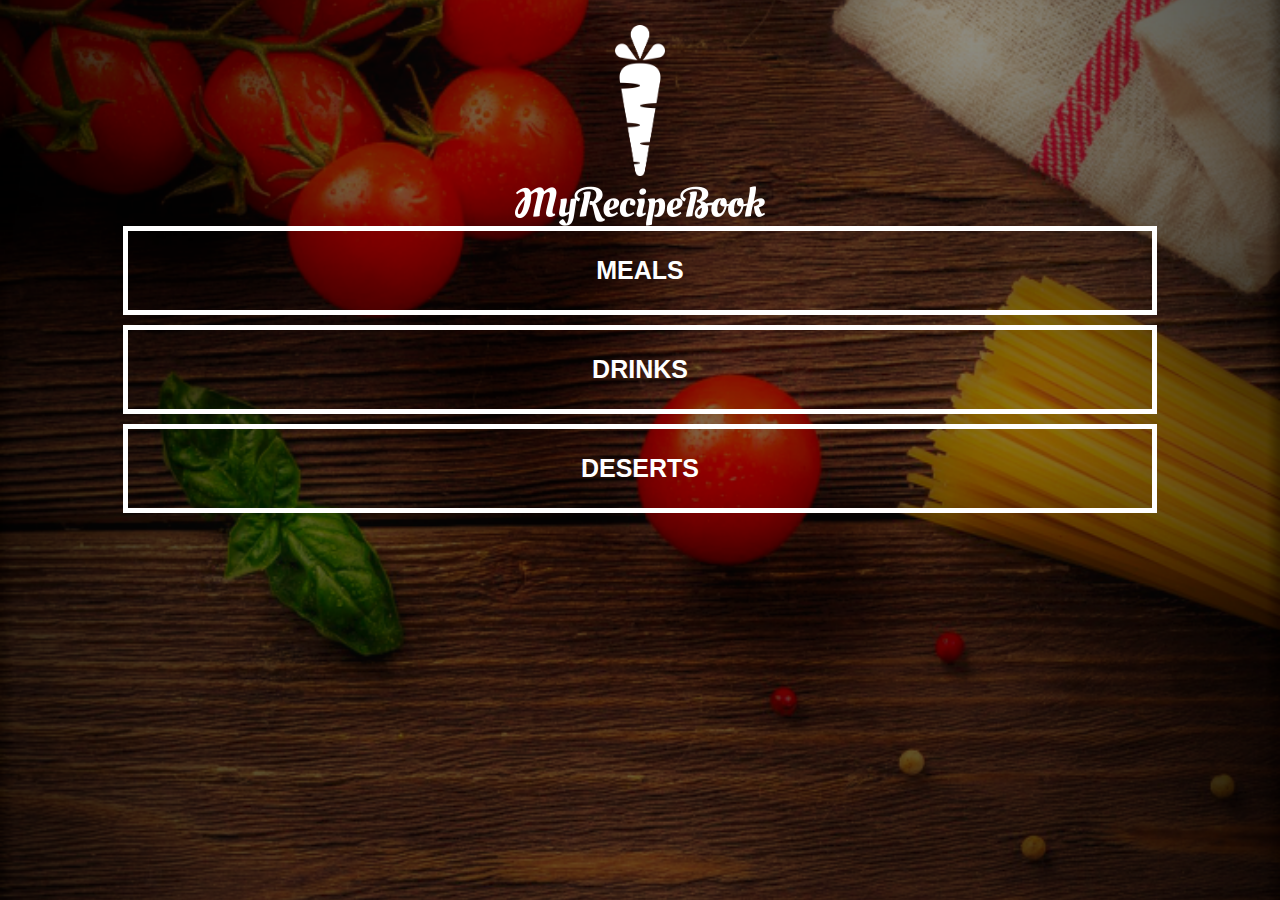
<file: index.html>
<!DOCTYPE html>
    <html>
        <head>
            <title>My Recipe Book</title>
            <link rel="stylesheet" href="style.css">
        </head>
        <body class="body-home">
                <div id="home">

                    <img src="images/logo-img.png" id="home-logo-img">
                    <img src="images/logo-text.png" id="home-logo-text">
                    <div class="home-menu">
                        <a href="meals.html" class="home-menu-item">
                            <p>Meals</p>
                        </a>
                        <a href="drinks.html" class="home-menu-item">
                            <p>Drinks</p>
                        </a>
                        <a href="deserts.html" class="home-menu-item">
                            <p>Deserts</p>
                        </a>
                    </div>
               
        </body>
    </html>
</file>
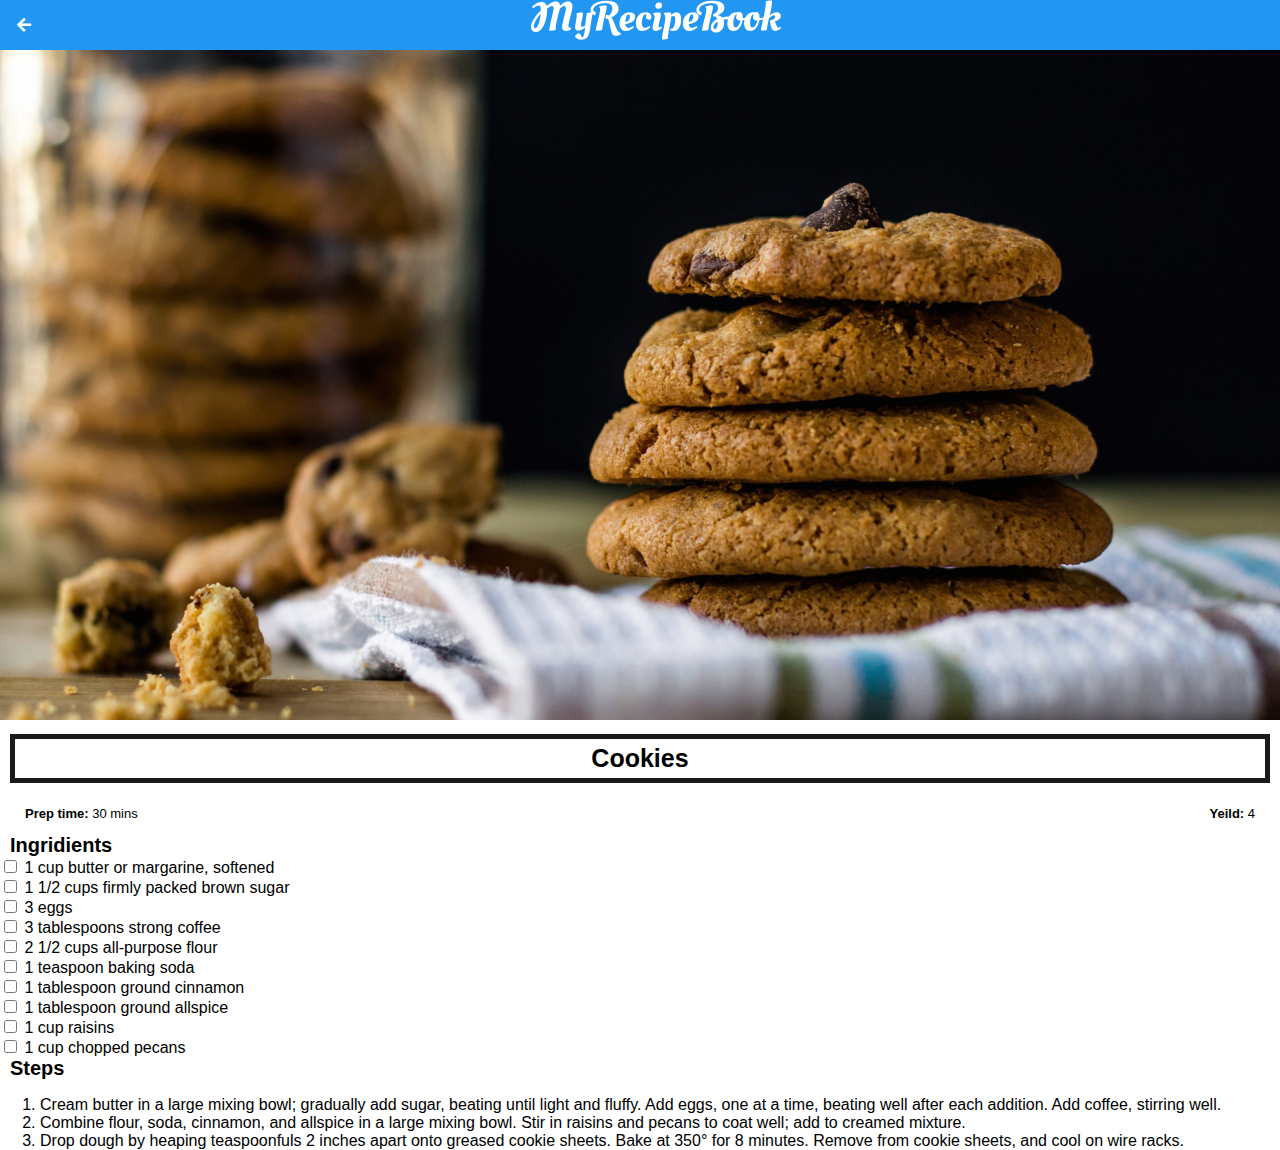
<file: cookies.html>
<!DOCTYPE html>
    <html>
        <head>
            <title>My Recipe Book| Meals|Grilled cheese</title>
            <link rel="stylesheet" href="style.css">
            <link rel="stylesheet" href="fontAwesome/css/all.css">
        </head>
        <body class="body-recieps">
                <div class="header">
                    <a href="meals.html">
                        <i class="fas fa-arrow-left"></i>

                        <img src="images/logo-text.png">
                    </a>
                </div>
                <div id="Recipe">
                    <div class="recipe-details">
                        <img src="images/cookies.png">

                        <h1>Cookies</h1>
                        <div class="recipe-details-info">
                            <p><b>Prep time:</b> 30 mins</p>
                            <p style="float:right"><b>Yeild:</b> 4 </p>
                        </div>
                        <div class="recipe-details-ingredients">
                            
                            <h2>Ingridients</h2>

                            <input id="check-01" type="checkbox">
                            <label for="check-01">1 cup butter or margarine, softened</label>
                            <br>
                            <input id="check-02" type="checkbox">
                            <label for="check-02">1 1/2 cups firmly packed brown sugar</label>
                            <br>
                            <input id="check-03" type="checkbox">
                            <label for="check-03">3 eggs</label>
                            <br>
                            <input id="check-04" type="checkbox">
                            <label for="check-04">3 tablespoons strong coffee</label>
                            <br>
                            <input id="check-05" type="checkbox">
                            <label for="check-05">2 1/2 cups all-purpose flour</label>
                            <br>
                            <input id="check-06" type="checkbox">
                            <label for="check-06">1 teaspoon baking soda</label>
                            <br>
                            <input id="check-07" type="checkbox">
                            <label for="check-07">1 tablespoon ground cinnamon</label>
                            <br>
                            <input id="check-08" type="checkbox">
                            <label for="check-08">1 tablespoon ground allspice</label>
                            <br>
                            <input id="check-09" type="checkbox">
                            <label for="check-09">1 cup raisins</label>
                            <br>
                            <input id="check-10" type="checkbox">
                            <label for="check-10">1 cup chopped pecans</label>
                            <br>

                        </div>

                        
                        <div class="recipe-details-ingredients">

                            <h2>Steps</h2>

                            <ol>
                                <li>Cream butter in a large mixing bowl; gradually add sugar, beating until light and fluffy. Add eggs, one at a time, beating well after each addition. Add coffee, stirring well.</li>
                                <li>Combine flour, soda, cinnamon, and allspice in a large mixing bowl. Stir in raisins and pecans to coat well; add to creamed mixture.</li>
                                <li>Drop dough by heaping teaspoonfuls 2 inches apart onto greased cookie sheets. Bake at 350° for 8 minutes. Remove from cookie sheets, and cool on wire racks.</li>
                            </ol>
                        </div>
                    </div>
                
                </div>
               
        </body>
    </html>
</file>
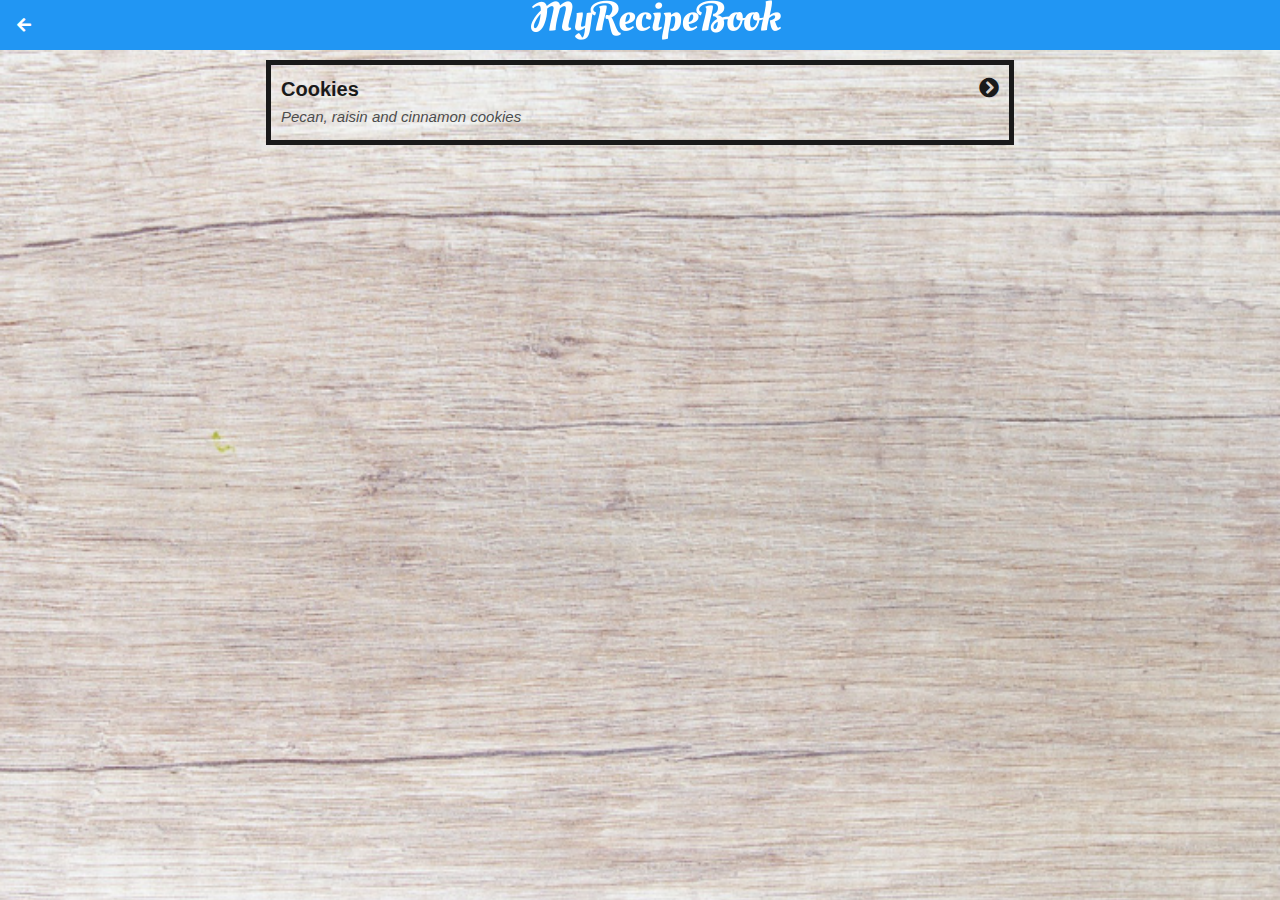
<file: deserts.html>
<!DOCTYPE html>
    <html>
        <head>
            <title>My Recipe Book| Meals</title>
            <link rel="stylesheet" href="style.css">
            <link rel="stylesheet" href="fontAwesome/css/all.css">
        </head>
        <body class="body-meals">
                <div class="header">
                    <a href="index.html">
                        <i class="fas fa-arrow-left"></i>

                        <img src="images/logo-text.png">
                    </a>
                </div>
                <div id="meals">
                    <div class="meals-list">

                        <a href="cookies.html">
                            <div class="meals-list-item">
                                <h1>Cookies<i class="fas fa-chevron-circle-right"></i></h1>

                                <p>Pecan, raisin and cinnamon cookies</p>
                            </div>
                        </a>
                    </div>
                
                </div>
               
        </body>
    </html>
</file>
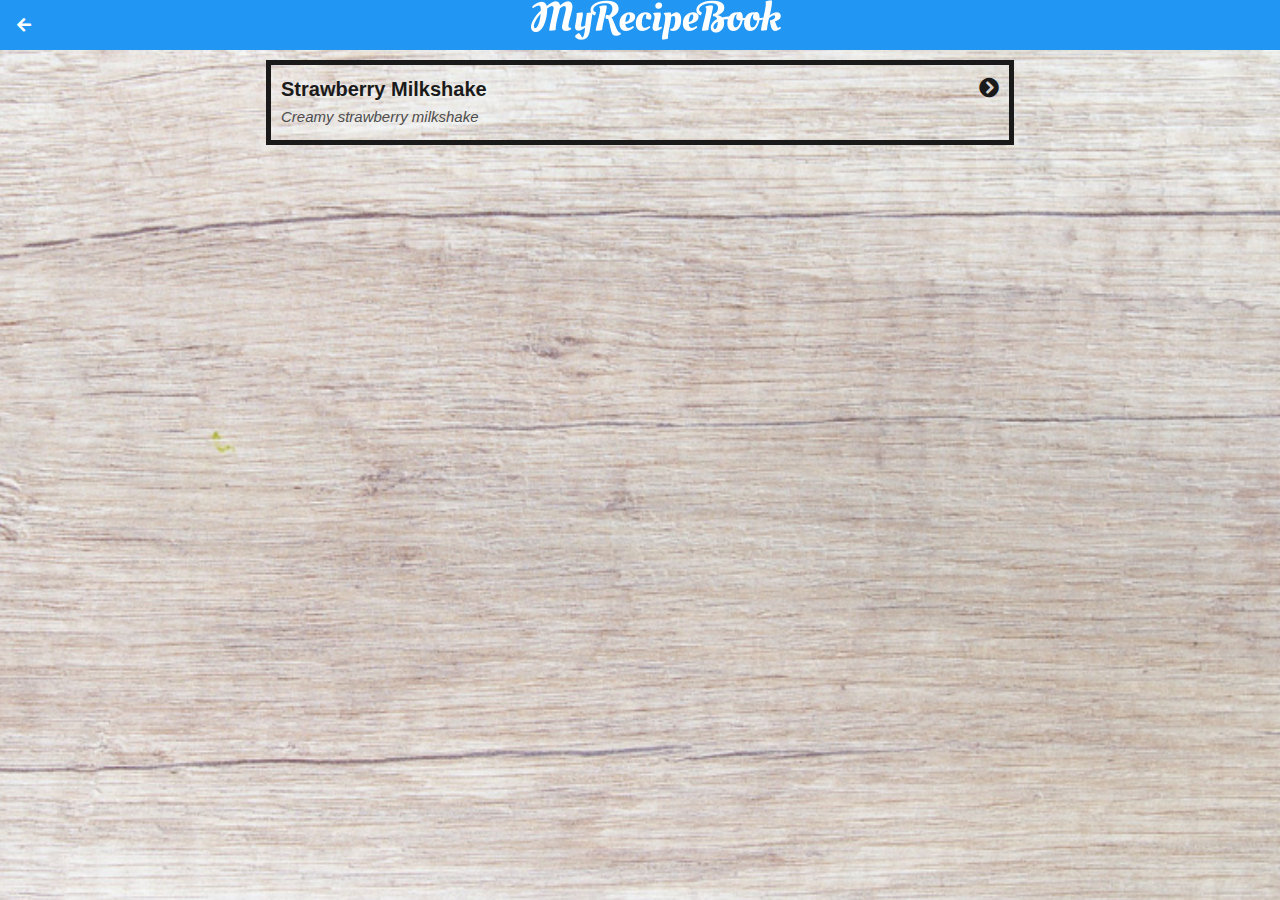
<file: drinks.html>
<!DOCTYPE html>
    <html>
        <head>
            <title>My Recipe Book| Meals</title>
            <link rel="stylesheet" href="style.css">
            <link rel="stylesheet" href="fontAwesome/css/all.css">
        </head>
        <body class="body-meals">
                <div class="header">
                    <a href="index.html">
                        <i class="fas fa-arrow-left"></i>

                        <img src="images/logo-text.png">
                    </a>
                </div>
                <div id="meals">
                    <div class="meals-list">

                        <a href="strawberrymilkshake.html">
                            <div class="meals-list-item">
                                <h1>Strawberry Milkshake<i class="fas fa-chevron-circle-right"></i></h1>

                                <p>Creamy strawberry milkshake</p>
                            </div>
                        </a>
                    </div>
                
                </div>
               
        </body>
    </html>
</file>
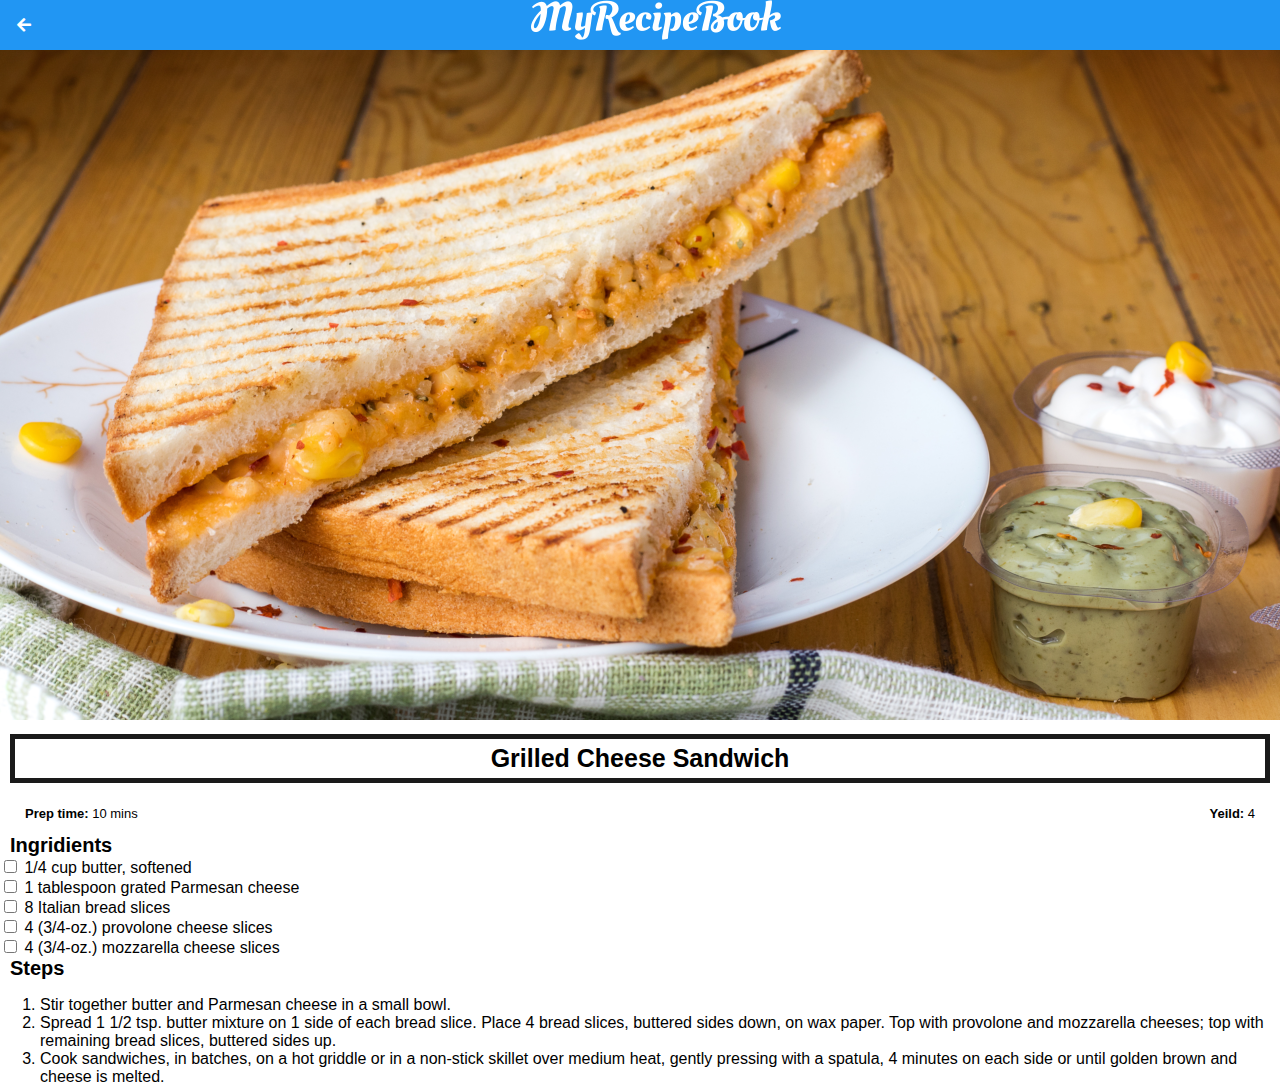
<file: grilledcheese.html>
<!DOCTYPE html>
    <html>
        <head>
            <title>My Recipe Book| Meals|Grilled cheese</title>
            <link rel="stylesheet" href="style.css">
            <link rel="stylesheet" href="fontAwesome/css/all.css">
        </head>
        <body class="body-recieps">
                <div class="header">
                    <a href="meals.html">
                        <i class="fas fa-arrow-left"></i>

                        <img src="images/logo-text.png">
                    </a>
                </div>
                <div id="Recipe">
                    <div class="recipe-details">
                        <img src="images/grilledCheese.png">

                        <h1>Grilled Cheese Sandwich</h1>
                        <div class="recipe-details-info">
                            <p><b>Prep time:</b> 10 mins</p>
                            <p style="float:right"><b>Yeild:</b> 4 </p>
                        </div>

                        <div class="recipe-details-ingredients">
                            
                            <h2>Ingridients</h2>

                            <input id="check-01" type="checkbox">
                            <label for="check-01">1/4 cup butter, softened</label>
                            <br>
                            <input id="check-02" type="checkbox">
                            <label for="check-02">1 tablespoon grated Parmesan cheese</label>
                            <br>
                            <input id="check-03" type="checkbox">
                            <label for="check-03">8 Italian bread slices</label>
                            <br>
                            <input id="check-04" type="checkbox">
                            <label for="check-04">4 (3/4-oz.) provolone cheese slices</label>
                            <br>
                            <input id="check-05" type="checkbox">
                            <label for="check-05">4 (3/4-oz.) mozzarella cheese slices</label>
                            <br>
                        </div>

                        
                        <div class="recipe-details-ingredients">

                            <h2>Steps</h2>

                            <ol>
                                <li>Stir together butter and Parmesan cheese in a small bowl.</li>
                                <li>Spread 1 1/2 tsp. butter mixture on 1 side of each bread slice. Place 4 bread slices, buttered sides down, on wax paper. Top with provolone and mozzarella cheeses; top with remaining bread slices, buttered sides up.</li>
                                <li>Cook sandwiches, in batches, on a hot griddle or in a non-stick skillet over medium heat, gently pressing with a spatula, 4 minutes on each side or until golden brown and cheese is melted.</li>
                            </ol>
                        </div>
                    </div>
                
                </div>
               
        </body>
    </html>
</file>
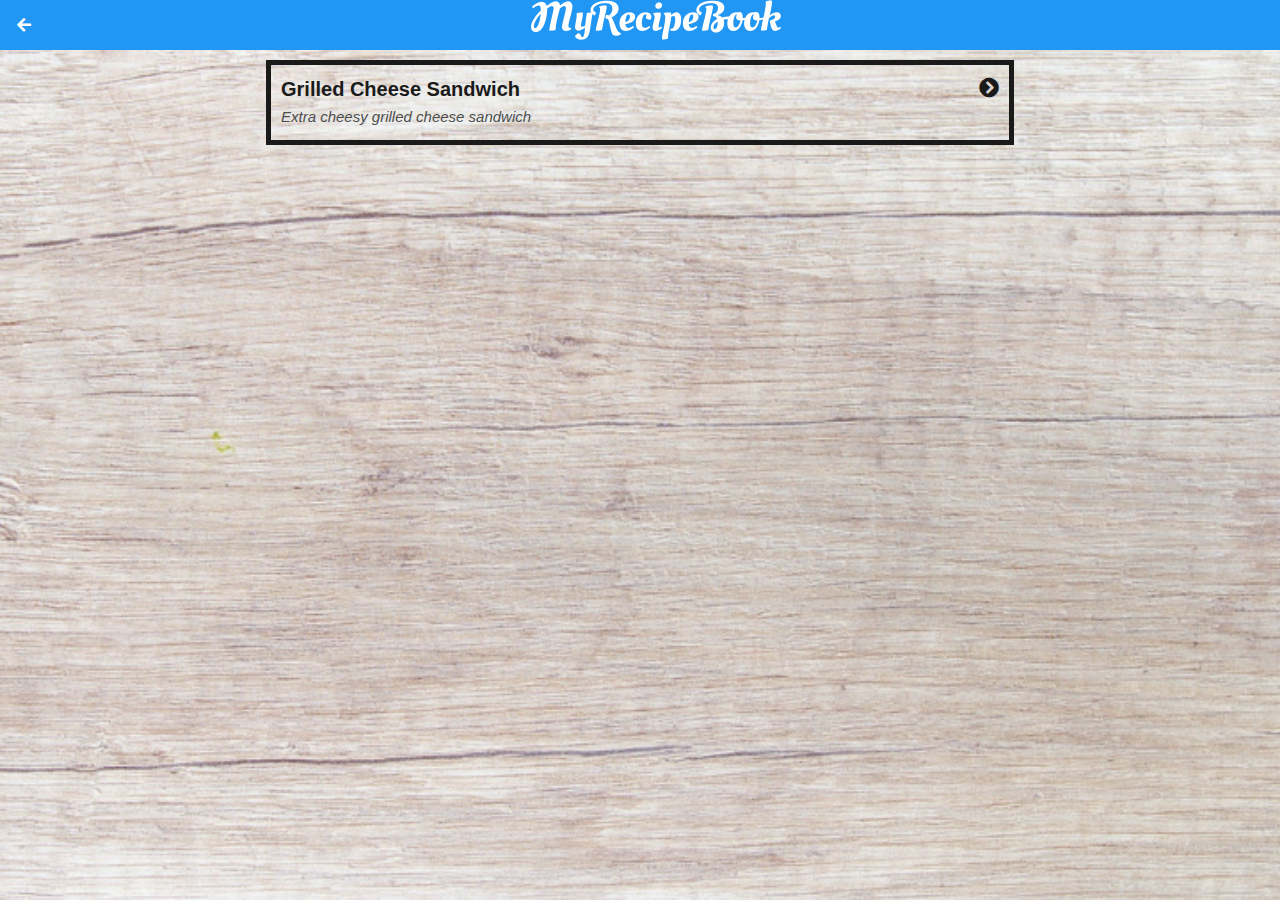
<file: meals.html>
<!DOCTYPE html>
    <html>
        <head>
            <title>My Recipe Book| Meals</title>
            <link rel="stylesheet" href="style.css">
            <link rel="stylesheet" href="fontAwesome/css/all.css">
        </head>
        <body class="body-meals">
                <div class="header">
                    <a href="index.html">
                        <i class="fas fa-arrow-left"></i>

                        <img src="images/logo-text.png">
                    </a>
                </div>
                <div id="meals">
                    <div class="meals-list">

                        <a href="grilledcheese.html">
                            <div class="meals-list-item">
                                <h1>Grilled Cheese Sandwich<i class="fas fa-chevron-circle-right"></i></h1>

                                <p>Extra cheesy grilled cheese sandwich</p>
                            </div>
                        </a>
                    </div>
                
                </div>
               
        </body>
    </html>
</file>
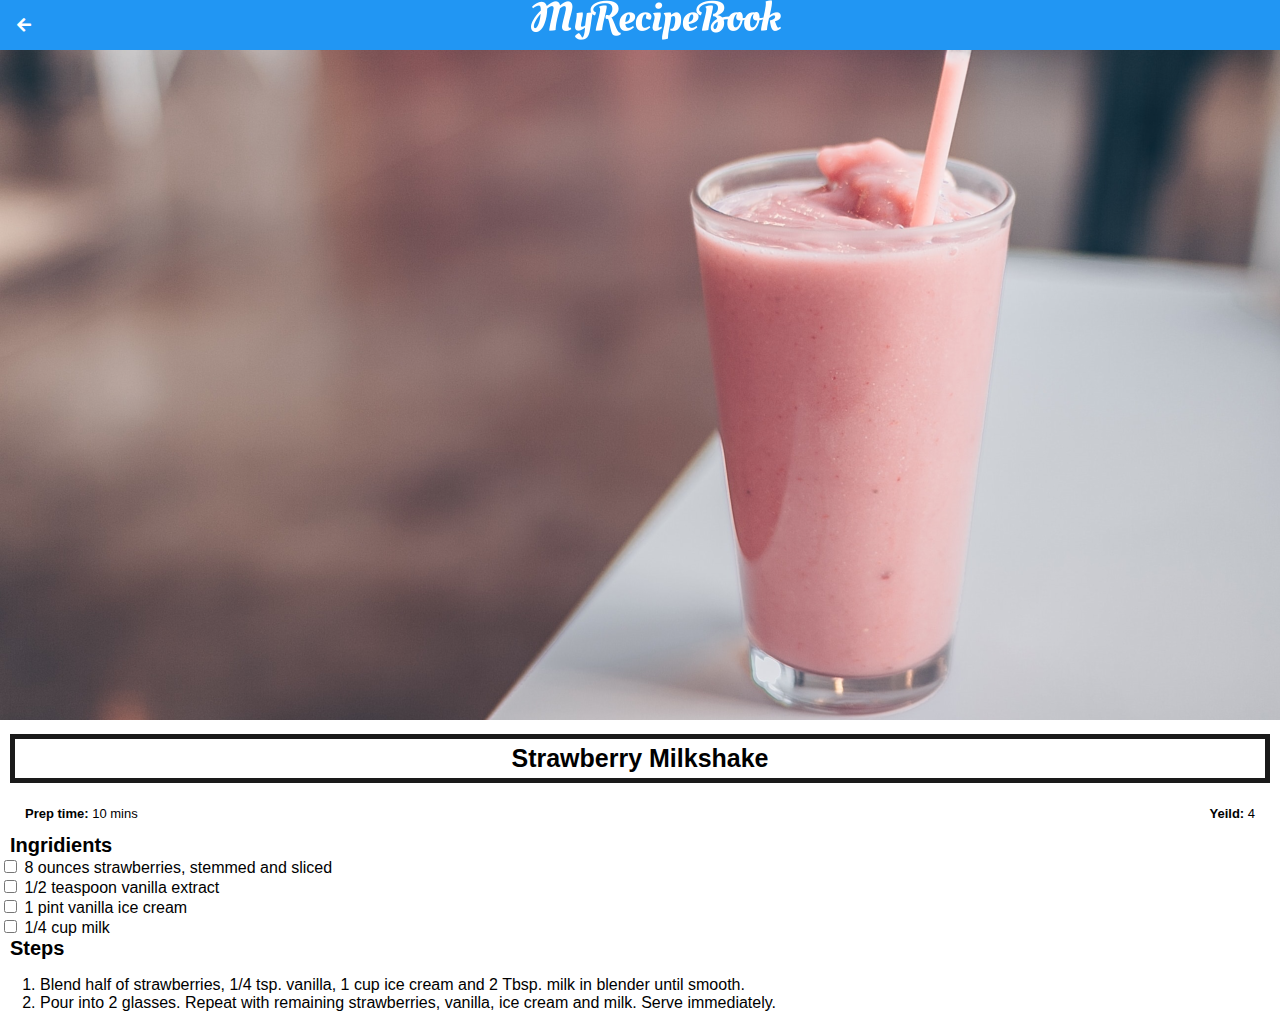
<file: strawberrymilkshake.html>
<!DOCTYPE html>
    <html>
        <head>
            <title>My Recipe Book| Meals|Grilled cheese</title>
            <link rel="stylesheet" href="style.css">
            <link rel="stylesheet" href="fontAwesome/css/all.css">
        </head>
        <body class="body-recieps">
                <div class="header">
                    <a href="meals.html">
                        <i class="fas fa-arrow-left"></i>

                        <img src="images/logo-text.png">
                    </a>
                </div>
                <div id="Recipe">
                    <div class="recipe-details">
                        <img src="images/strawberryMilkshake.png">

                        <h1>Strawberry Milkshake</h1>
                        <div class="recipe-details-info">
                            <p><b>Prep time:</b> 10 mins</p>
                            <p style="float:right"><b>Yeild:</b> 4 </p>
                        </div>
                        <div class="recipe-details-ingredients">
                            
                            <h2>Ingridients</h2>

                            <input id="check-01" type="checkbox">
                            <label for="check-01">8 ounces strawberries, stemmed and sliced</label>
                            <br>
                            <input id="check-02" type="checkbox">
                            <label for="check-02">1/2 teaspoon vanilla extract</label>
                            <br>
                            <input id="check-03" type="checkbox">
                            <label for="check-03">1 pint vanilla ice cream</label>
                            <br>
                            <input id="check-04" type="checkbox">
                            <label for="check-04">1/4 cup milk</label>
                            <br>
                            
                        </div>

                        
                        <div class="recipe-details-ingredients">

                            <h2>Steps</h2>

                            <ol>
                                <li>Blend half of strawberries, 1/4 tsp. vanilla, 1 cup ice cream and 2 Tbsp. milk in blender until smooth.</li>
                                <li>Pour into 2 glasses. Repeat with remaining strawberries, vanilla, ice cream and milk. Serve immediately.</li>
                            </ol>
                        </div>
                    </div>
                
                </div>
               
        </body>
    </html>
</file>
<file: style.css>
html{
    height: 100%;
}

body{
    font-family: sans-serif;

    margin: 0;
    padding: 0;

    height: 100%;
}

.body-home{
    background-image: url('images/background-01-port.png');
    background-position: center;
    background-attachment: fixed;
    background-repeat: no-repeat;
    background-size: cover;
}

.body-meals{
    background-image: url('images/background-02-port.png');
    background-position: center;
    background-attachment: fixed;
    background-repeat: no-repeat;
    background-size: cover;
}

/*==============Header============*/

.header{
    background-color: #2196f3;

    width: 100%;
    height: 50px;
    top: 0;

    position: fixed;
    overflow: hidden;

    text-align: center;
}

.header i{
    float: left;
    padding: 17px 0px 0px 17px;
    color: #ffffff;
}

.headerimg{
    width: 150px;
    padding-top: 14px;
    padding-right: 25px;
}

/*==============HOME PAGE============*/
#home-logo-img{
    width:50px;
    display: block;
    margin: auto;
    padding: 25px 10px 10px 10px;
}
#home-logo-text {
    width: auto;
    display: block;
    margin: auto;
}

 
/*=======home page menu=========*/

.home-menu-item {

    text-decoration:none;
    text-transform: uppercase;

    color:#ffffff;
    font-size: 25px;
    font-weight:bold;
    text-align: center;
    border: 5px solid #ffffff;

    display: block;
    margin:auto;
    margin-bottom: 10px;
    width: 80%;

}
/*==============meals PAGE============*/

#meals{
    padding-top: 50px;
}
/*=========meals page menu============*/

.meals-list a{
    text-decoration: none;
}

.meals-list-item {
    border: 5px solid #1a1a1a;
    margin: 10px;
}

.meals-list-item h1{
    font-weight: bold;
    font-size: 20px;
    color: #1a1a1a;
    padding-left: 10px;
}

.meals-list-item i{
    float: right;
    color: #1a1a1a;
    padding-right: 10px;
}

.meals-list-item p{
    font-size: 15px;
    font-style: italic;
    color: #4d4d4d;
    margin-top: -7px;
    padding-left: 10px;
}
/*=========RECIPE PAGE============*/

#recipe{
    padding-top: 50px;
}
/*=========recipe details============*/

.recipe-details img{
    width: 100%;
}

.recipe-details h1{
    font-size: 25px;
    text-align: center;
    border: 5px solid #1a1a1a;
    margin: 10px;
    padding: 5px;
}

.recipe-details h2{
    font-size: 20px;
    text-align: left;
    margin: 0;
    margin-left: 10px;
}

.recipe-details-ingridients label{
    line-height: 25px;
    margin-left: 10px;
}

.recipe-details-info{
    margin-left: 25px;
    margin-right: 25px;
}

.recipe-details-info p{
    font-size: 13px;
    display: inline-block;
}

.recipe-details-steps ol{
    padding-left: 20px;
}

/*=========recipe details============*/

@media only screen and (min-width: 600px) {
    #meals {
        width: 80%;
        margin:auto;
    }
    #recipe {
    width: 80px;
    margin: auto;
}
@media only screen and (min-width: 1000px){
    #meals {
        width: 60%;
        margin:auto;
    }
    #recipe {
    width: 60%;
    margin: auto;
} 
}
@media only screen and (min-width: 1500px){
    #meals {
        width: 40%;
        margin:auto;
    }
    #recipe {
    width: 40%;
    margin: auto;
}
}
}
@media only screen and (min-width:720){
    .body-home{
        background-image: url('images/background-01-land.png');
    }
    .body-meals{
        background-image: url('images/background-02-land.png')
    }
}
</file>
